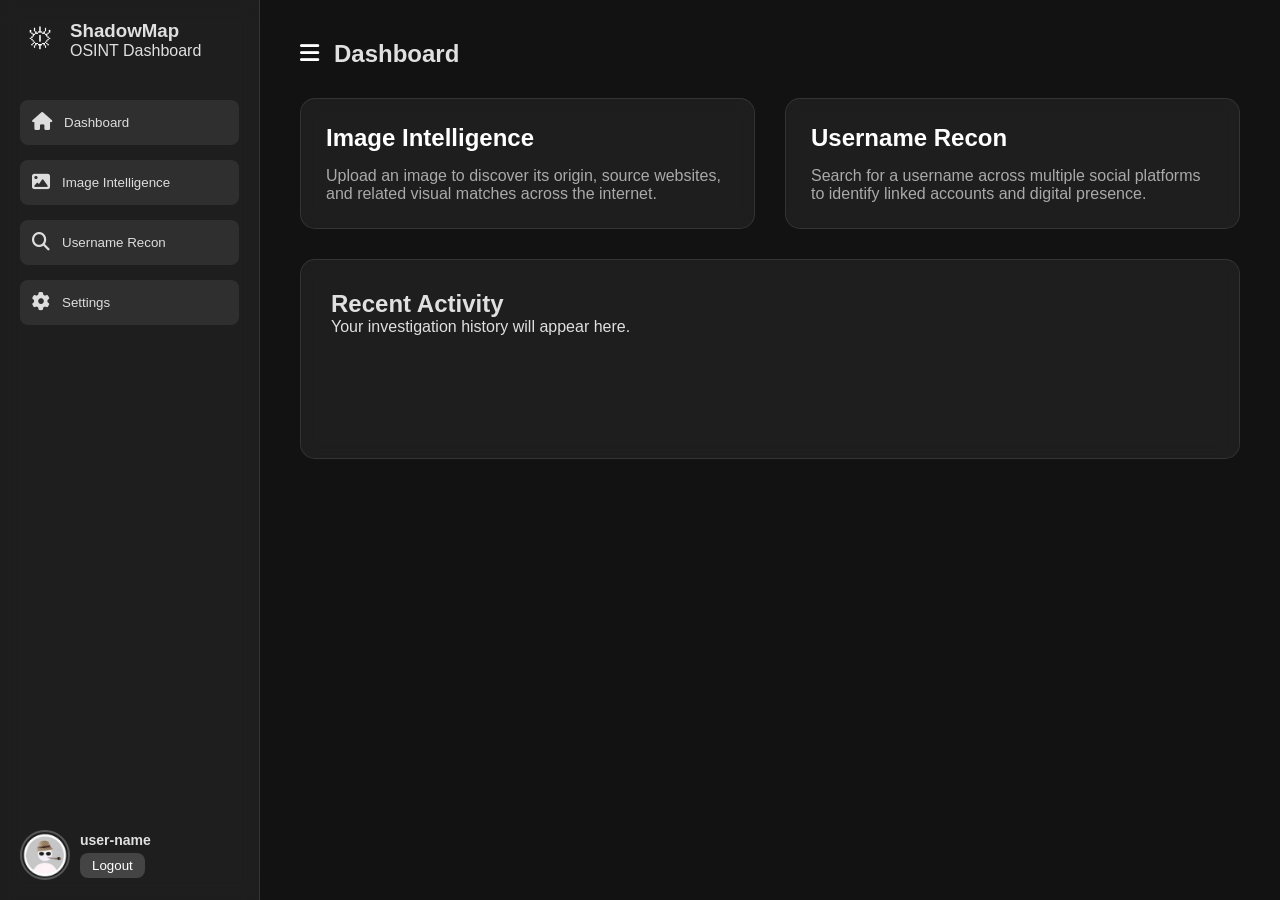
<file: Frontend/dashboard.html>
<!DOCTYPE html>
<html lang="en">

<head>
    <meta charset="UTF-8">
    <meta name="viewport" content="width=device-width, initial-scale=1.0">
    <link rel="icon" href="./Images/Pixelated.png" type="image/png">
    <link rel="stylesheet" href="./CSS-Files/dashboard.css">
    <link rel="stylesheet" href="https://cdnjs.cloudflare.com/ajax/libs/font-awesome/6.5.1/css/all.min.css">
    <title>Dashboard</title>
</head>

<body>

    <section class="dashboard-container">

        <!-- SIDEBAR -->
        <aside class="sidebar">

            <div class="logo" onclick="window.location.href='index.html'" style="cursor: pointer;">
                <img src="./Images/Pixelated.png">
                <div>
                    <h3>ShadowMap</h3>
                    <p>OSINT Dashboard</p>
                </div>
            </div>

            <div class="menu">
                <button onclick="window.location.href='dashboard.html'">
                    <span><i class="fa-solid fa-house"></i></span>
                    <span class="text">Dashboard</span>
                </button>
                <button onclick="window.location.href='image-intelligence.html'">
                    <span><i class="fa-solid fa-image"></i></span>
                    <span class="text">Image Intelligence</span>
                </button>
                <button onclick="window.location.href='username-recon.html'">
                    <span><i class="fa-solid fa-magnifying-glass"></i></span>
                    <span class="text">Username Recon</span>
                </button>
                <button onclick="window.location.href='settings.html'">
                    <span><i class="fa-solid fa-gear"></i></span>
                    <span class="text">Settings</span>
                </button>
            </div>

            <!-- User profile bottom -->
            <div class="user-profile">
                <img src="./Images/default-picture.png">
                <div class="user-info">
                    <h4>user-name</h4>
                    <button class="logout">Logout</button>
                </div>
            </div>

        </aside>


        <!-- MAIN CONTENT -->
        <main class="main-content">
            <!-- TOP BAR -->
            <div class="top-bar">
                <button id="menu-toggle"><i class="fa-solid fa-bars"></i></button>
                <h2>Dashboard</h2>
            </div>

            <div class="top-cards">

                <div class="card" onclick="window.location.href='image-intelligence.html'" style="cursor: pointer;">
                    <h2>Image Intelligence</h2>
                    <p>Upload an image to discover its origin, source websites, and related visual matches across the
                        internet.</p>
                </div>

                <div class="card" onclick="window.location.href='username-recon.html'" style="cursor: pointer;">
                    <h2>Username Recon</h2>
                    <p>Search for a username across multiple social platforms to identify linked accounts and digital
                        presence.</p>
                </div>

            </div>

            <div class="history-box">
                <h2>Recent Activity</h2>
                <p>Your investigation history will appear here.</p>
            </div>

        </main>

    </section>

    <script>
        const toggleBtn = document.getElementById("menu-toggle");
        const sidebar = document.querySelector(".sidebar");

        toggleBtn.addEventListener("click", () => {
            sidebar.classList.toggle("collapsed");
        });
    </script>

    <script src="./JS-Files/auth.js"></script>
</body>
</html>
</file>
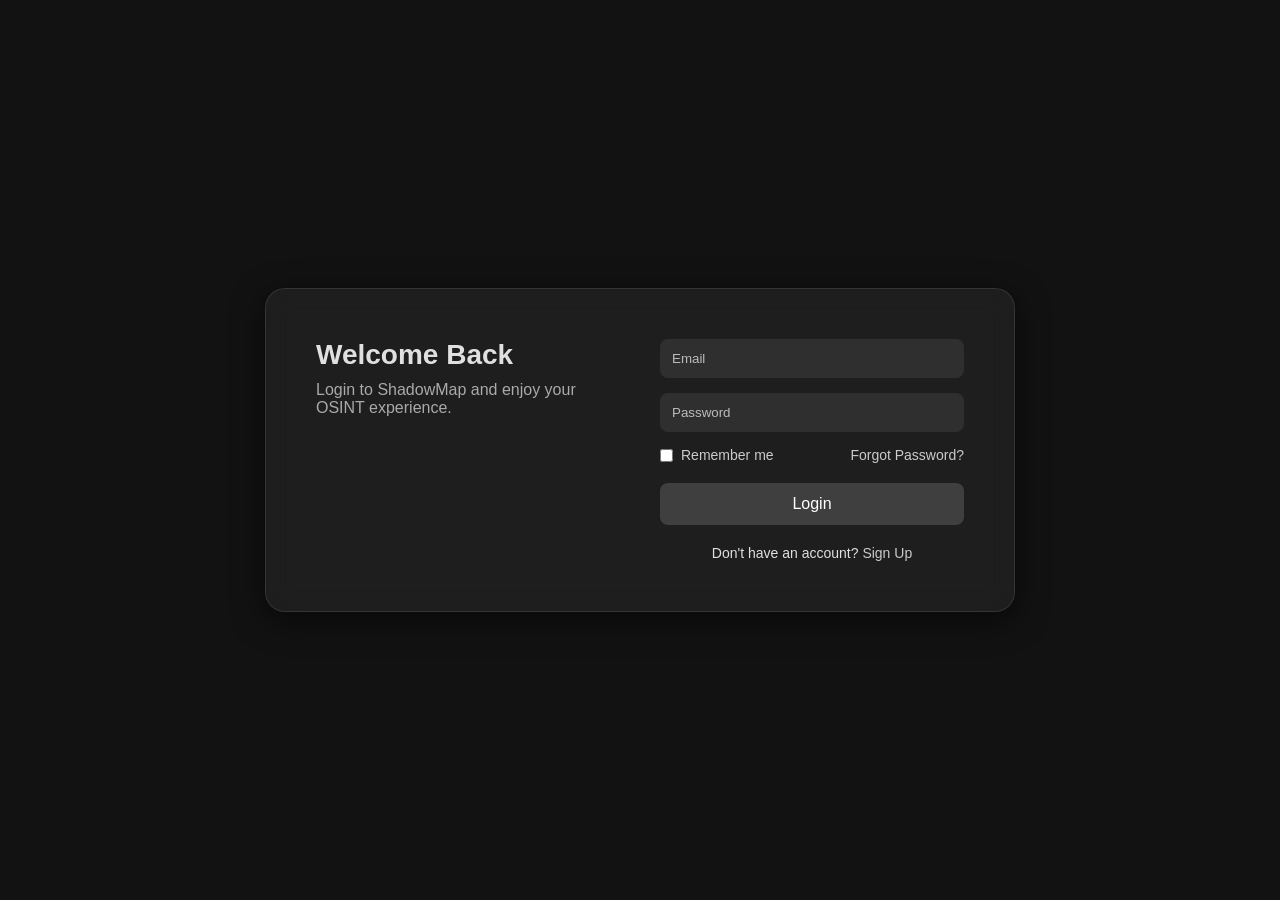
<file: Frontend/login.html>
<!DOCTYPE html>
<html lang="en">

<head>
    <meta charset="UTF-8">
    <meta name="viewport" content="width=device-width, initial-scale=1.0">
    <title>Login</title>
    <link rel="icon" href="./Images/Pixelated.png" type="image/png">
    <link rel="stylesheet" href="./CSS-Files/login.css">
    <script>
        if (localStorage.getItem("token")) {
            window.location.href = "dashboard.html";
        }
    </script>
</head>

<body>
    <div class="login-box">

        <div class="left">
            <h2>Welcome Back</h2>
            <p>Login to ShadowMap and enjoy your OSINT experience.</p>
        </div>

        <div class="right">
            <form id="loginForm">

                <input id="emailInput" type="email" placeholder="Email" required>
                <input id="passwordInput" type="password" placeholder="Password" required>

                <div class="options">
                    <label class="remember-me">
                        <input type="checkbox">
                        <span>Remember me</span>
                    </label>
                    <a href="#" class="forgot-password">Forgot Password?</a>
                </div>

                <button type="submit">Login</button>

                <div class="signup-link">
                    Don't have an account? <a href="signup.html">Sign Up</a>
                </div>
            </form>
        </div>

    </div>
    <script src="./JS-Files/login.js"></script>
</body>

</html>
</file>
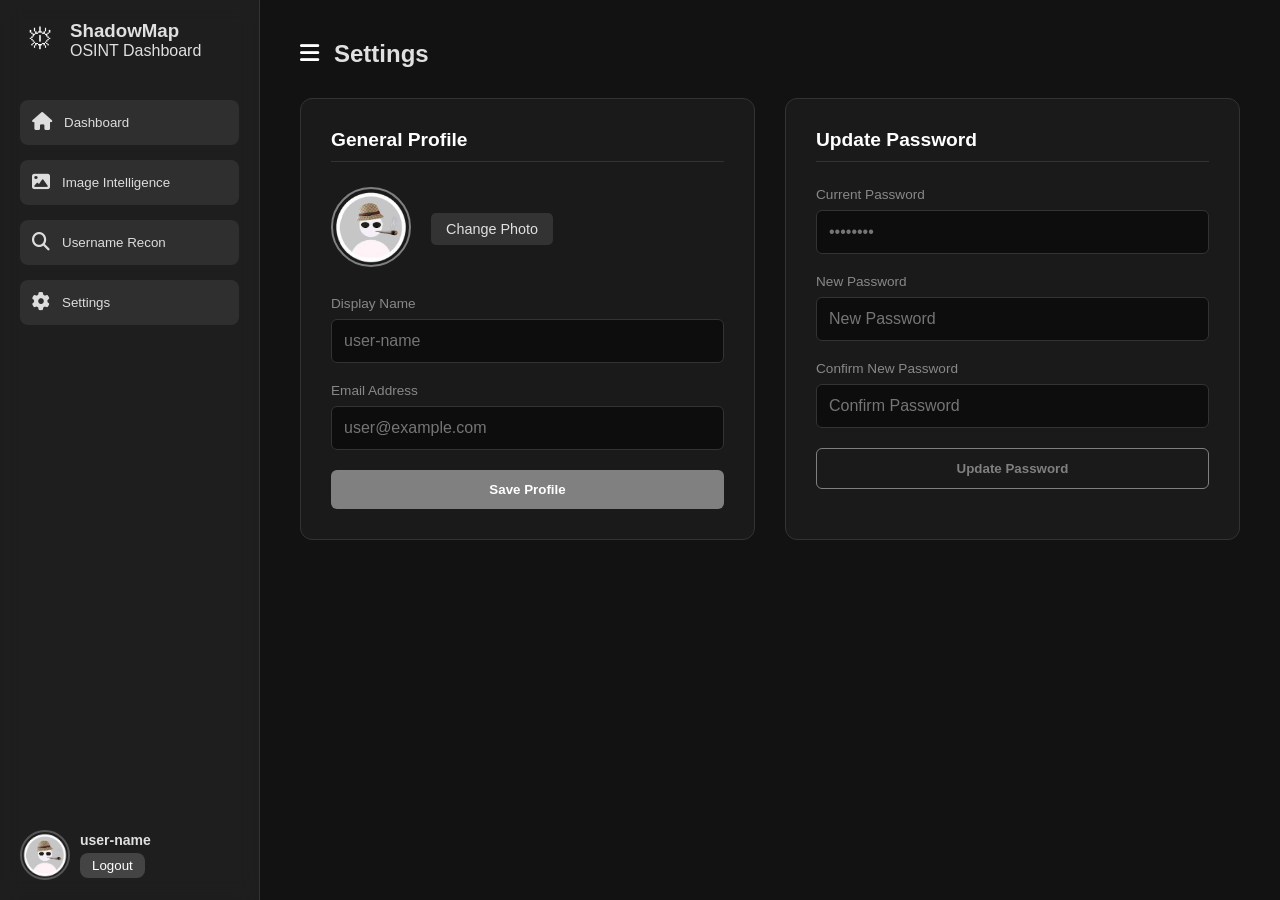
<file: Frontend/settings.html>
<!DOCTYPE html>
<html lang="en">

<head>
    <meta charset="UTF-8">
    <meta name="viewport" content="width=device-width, initial-scale=1.0">
    <link rel="icon" href="./Images/Pixelated.png" type="image/png">
    <link rel="stylesheet" href="./CSS-Files/dashboard.css">
    <link rel="stylesheet" href="./CSS-Files/settings.css">
    <link rel="stylesheet" href="https://cdnjs.cloudflare.com/ajax/libs/font-awesome/6.5.1/css/all.min.css">
    <title>Settings | ShadowMap</title>
</head>

<body>

    <section class="dashboard-container">
        <!-- SIDEBAR -->
        <aside class="sidebar">

            <div class="logo" onclick="window.location.href='index.html'" style="cursor: pointer;">
                <img src="./Images/Pixelated.png">
                <div>
                    <h3>ShadowMap</h3>
                    <p>OSINT Dashboard</p>
                </div>
            </div>

            <div class="menu">
                <button onclick="window.location.href='dashboard.html'">
                    <span><i class="fa-solid fa-house"></i></span>
                    <span class="text">Dashboard</span>
                </button>
                <button onclick="window.location.href='image-intelligence.html'">
                    <span><i class="fa-solid fa-image"></i></span>
                    <span class="text">Image Intelligence</span>
                </button>
                <button onclick="window.location.href='username-recon.html'">
                    <span><i class="fa-solid fa-magnifying-glass"></i></span>
                    <span class="text">Username Recon</span>
                </button>
                <button onclick="window.location.href='settings.html'">
                    <span><i class="fa-solid fa-gear"></i></span>
                    <span class="text">Settings</span>
                </button>
            </div>

            <!-- User profile bottom -->
            <div class="user-profile">
                <img src="./Images/default-picture.png">
                <div class="user-info">
                    <h4>user-name</h4>
                    <button class="logout">Logout</button>
                </div>
            </div>

        </aside>

        <main class="main-content">
            <!-- TOP BAR -->
            <div class="top-bar">
                <button id="menu-toggle"><i class="fa-solid fa-bars"></i></button>
                <h2>Settings</h2>
            </div>

            <div class="settings-grid">

                <div class="settings-card">
                    <h3>General Profile</h3>
                    <div class="profile-upload">
                        <div class="avatar-preview">
                            <img src="./Images/default-picture.png" alt="Profile" id="settings-avatar">
                        </div>
                        <div class="upload-controls">
                            <label for="file-input" class="btn-upload">Change Photo</label>
                            <input type="file" id="file-input" hidden>
                        </div>
                    </div>

                    <div class="form-group">
                        <label>Display Name</label>
                        <input type="text" placeholder="user-name">
                    </div>
                    <div class="form-group">
                        <label>Email Address</label>
                        <input type="email" placeholder="user@example.com">
                    </div>
                    <button class="btn-save">Save Profile</button>
                </div>

                <div class="settings-card">
                    <h3>Update Password</h3>
                    <div class="form-group">
                        <label>Current Password</label>
                        <input type="password" placeholder="••••••••">
                    </div>
                    <div class="form-group">
                        <label>New Password</label>
                        <input type="password" placeholder="New Password">
                    </div>
                    <div class="form-group">
                        <label>Confirm New Password</label>
                        <input type="password" placeholder="Confirm Password">
                    </div>
                    <button class="btn-save btn-security">Update Password</button>
                    <!-- Will be implemented in phase 3 -->
                    <!-- <p class="security-note">Last changed: 2 weeks ago</p> -->
                </div>

            </div>
        </main>
    </section>

    <script>
        const toggleBtn = document.getElementById("menu-toggle");
        const sidebar = document.querySelector(".sidebar");

        toggleBtn.addEventListener("click", () => {
            sidebar.classList.toggle("collapsed");
        });
    </script>

    <script src="./JS-Files/auth.js"></script>
</body>
</html>
</file>
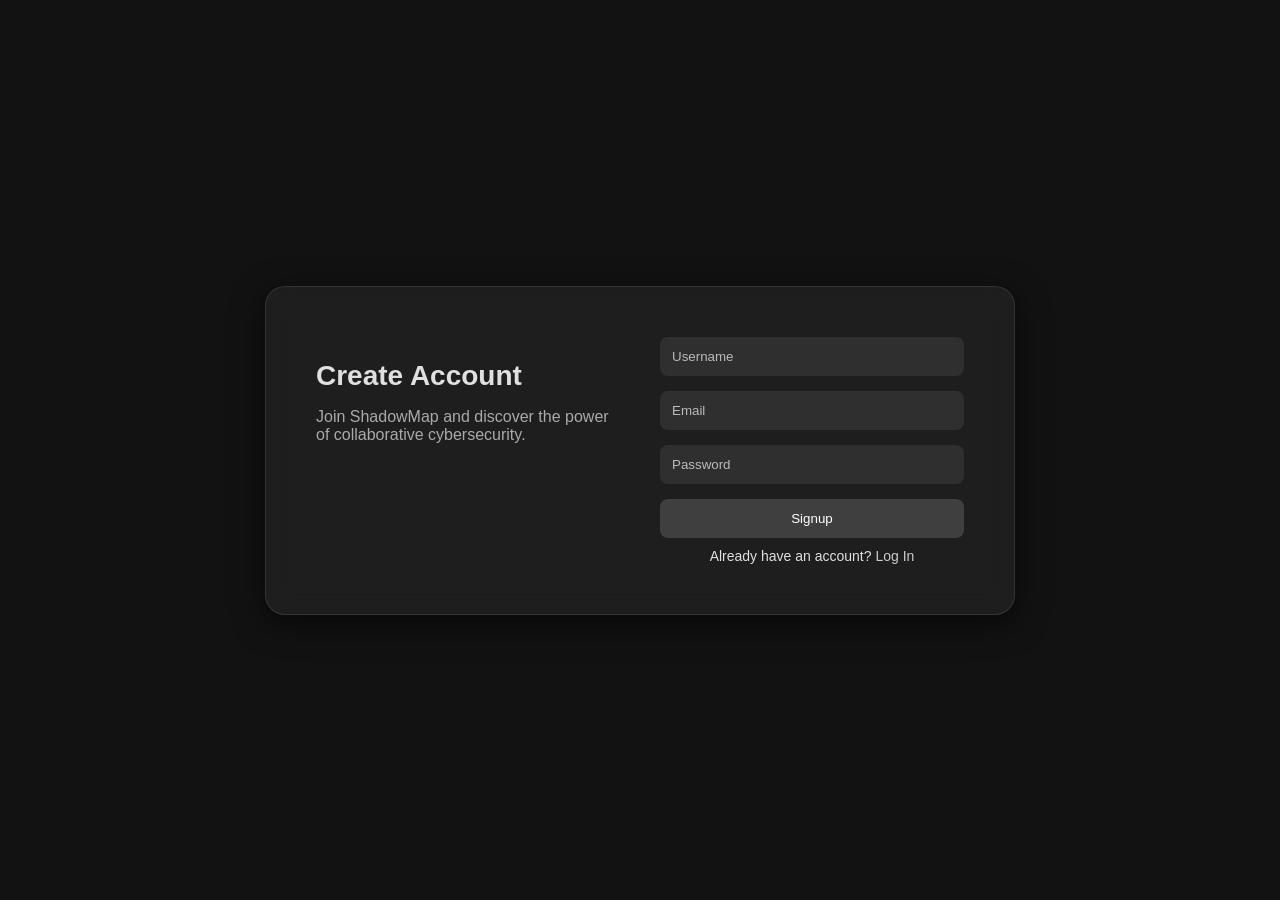
<file: Frontend/signup.html>
<!DOCTYPE html>
<html lang="en">

<head>
    <meta charset="UTF-8">
    <meta name="viewport" content="width=device-width, initial-scale=1.0">
    <title>Signup</title>
    <link rel="icon" href="./Images/Pixelated.png" type="image/png">
    <link rel="stylesheet" href="./CSS-Files/signup.css">
    <script>
        if (localStorage.getItem("token")) {
            window.location.href = "dashboard.html";
        }
    </script>
</head>

<body>
    <div class="signup-box">
        <div class="left">
            <h2>Create Account</h2>
            <p>Join ShadowMap and discover the power of collaborative cybersecurity.</p>
        </div>

        <div class="right">
            <form id="signupForm">
                <input type="text" id="nameInput" placeholder="Username" required>
                <input type="email" id="emailInput" placeholder="Email" required>
                <input type="password" id="passwordInput" placeholder="Password" required>

                <button type="submit">Signup</button>

                <div class="login-link">
                    Already have an account? <a href="login.html">Log In</a>
                </div>
            </form>
        </div>
    </div>
    <script src="./JS-Files/signup.js"></script>
</body>

</html>
</file>
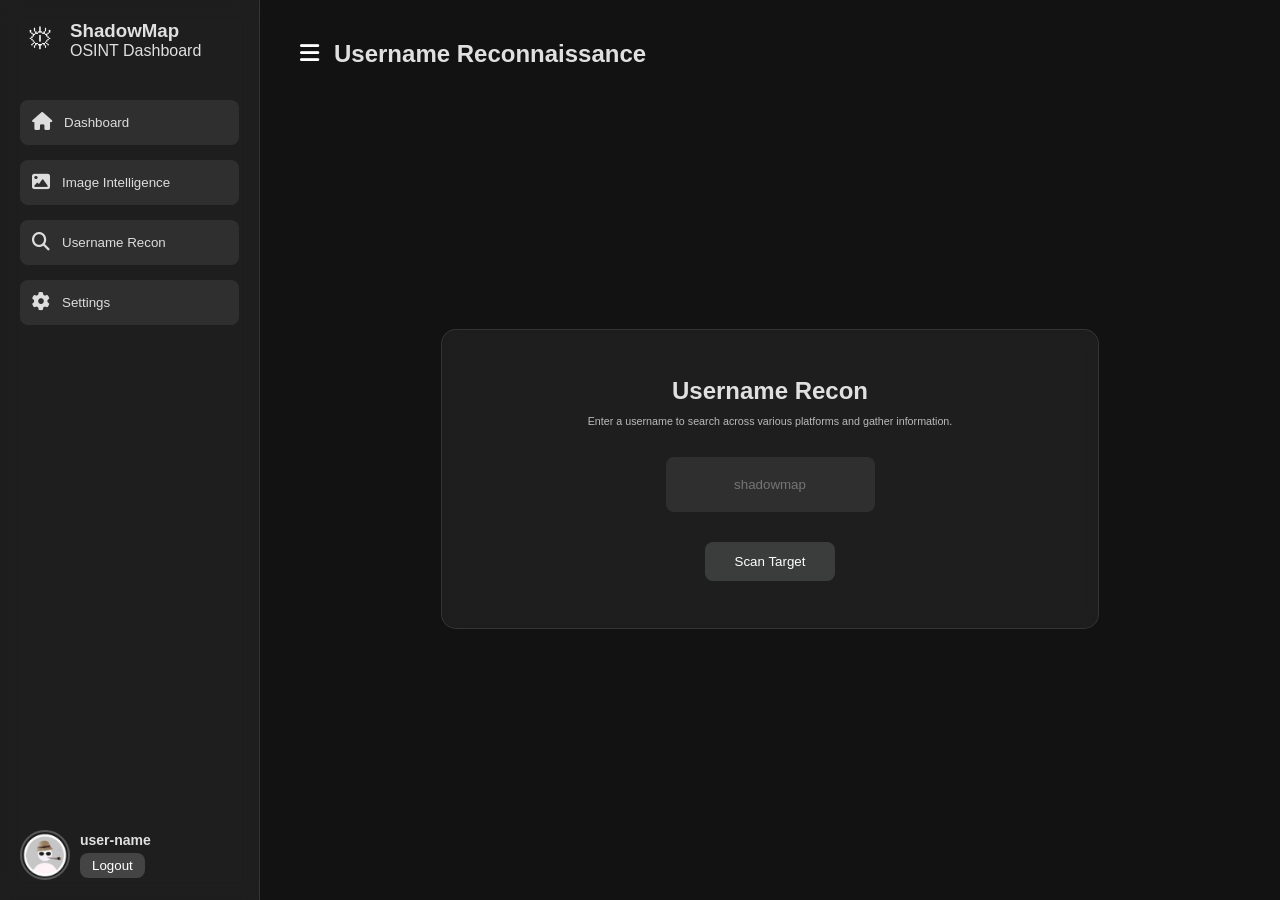
<file: Frontend/username-recon.html>
<!DOCTYPE html>
<html lang="en">

<head>
    <meta charset="UTF-8">
    <meta name="viewport" content="width=device-width, initial-scale=1.0">
    <title>Username-recon</title>
    <link rel="icon" href="./Images/Pixelated.png" type="image/png">
    <link rel="stylesheet" href="./CSS-Files/username-recon.css">
    <link rel="stylesheet" href="https://cdnjs.cloudflare.com/ajax/libs/font-awesome/6.5.1/css/all.min.css">
</head>

<body>

    <section class="dashboard-container">

        <!-- SIDEBAR -->
        <aside class="sidebar">

            <div class="logo" onclick="window.location.href='index.html'" style="cursor: pointer;">
                <img src="./Images/Pixelated.png">
                <div>
                    <h3>ShadowMap</h3>
                    <p>OSINT Dashboard</p>
                </div>
            </div>

            <div class="menu">
                <button onclick="window.location.href='dashboard.html'">
                    <span><i class="fa-solid fa-house"></i></span>
                    <span class="text">Dashboard</span>
                </button>
                <button onclick="window.location.href='image-intelligence.html'">
                    <span><i class="fa-solid fa-image"></i></span>
                    <span class="text">Image Intelligence</span>
                </button>
                <button onclick="window.location.href='username-recon.html'">
                    <span><i class="fa-solid fa-magnifying-glass"></i></span>
                    <span class="text">Username Recon</span>
                </button>
                <button onclick="window.location.href='settings.html'">
                    <span><i class="fa-solid fa-gear"></i></span>
                    <span class="text">Settings</span>
                </button>
            </div>

            <!-- User profile bottom -->
            <div class="user-profile">
                <img src="./Images/default-picture.png">
                <div class="user-info">
                    <h4>user-name</h4>
                    <button class="logout">Logout</button>
                </div>
            </div>

        </aside>



        <!-- MAIN CONTENT -->
        <main class="main-content">
            <!-- TOP BAR -->
            <div class="top-bar">
                <button id="menu-toggle"><i class="fa-solid fa-bars"></i></button>
                <h2>Username Reconnaissance</h2>
            </div>

            <div class="username-recon-content">
                <h2>Username Recon</h2>
                <!-- User info-->
                <h6>Enter a username to search across various platforms and gather information.</h6>
                <input type="text" placeholder="shadowmap" id="usernameInput">

                <button class="analysis-button">Scan Target</button>
            </div>
        </main>

    </section>

    <script>
        const toggleBtn = document.getElementById("menu-toggle");
        const sidebar = document.querySelector(".sidebar");

        toggleBtn.addEventListener("click", () => {
            sidebar.classList.toggle("collapsed");
        });
    </script>

    <script src="./JS-Files/auth.js"></script>
</body>
</html>
</file>
<file: Frontend/CSS-Files/dashboard.css>
* {
    box-sizing: border-box;
    margin: 0;
    padding: 0;
}

body {
    background: #121212;
    font-family: Arial, Helvetica, sans-serif;
    height: 100vh;
    color: #e0e0e0;
}

.dashboard-container {
    display: flex;
    height: 100vh;
}

/* SIDEBAR */
.sidebar {
    width: 260px;
    padding: 20px;
    display: flex;
    flex-direction: column;

    background: rgba(255, 255, 255, 0.05);
    backdrop-filter: blur(10px);

    border-right: 1px solid rgba(255, 255, 255, 0.1);

    transition: all 0.4s ease;
    overflow: hidden;
}

/* LOGO */
.logo {
    display: flex;
    align-items: center;
    gap: 10px;
    margin-bottom: 40px;
}

.logo img {
    width: 40px;
}

/* MENU */
.menu {
    display: flex;
    flex-direction: column;
    gap: 15px;
}

.menu button {
    display: flex;
    align-items: center;
    gap: 12px;

    padding: 12px;
    border: none;
    border-radius: 8px;

    background: rgba(255, 255, 255, 0.08);
    color: #ddd;
    cursor: pointer;
    transition: 0.3s;
}

.menu button:hover {
    background: rgba(255, 255, 255, 0.2);
}

/* ICON SIZE */
.menu button span:first-child {
    font-size: 18px;
}

/* USER PROFILE */
.user-profile {
    margin-top: auto;
    display: flex;
    align-items: center;
    gap: 10px;
}

.user-profile img {
    width: 50px;
    border-radius: 50%;
    border: 2px solid #555;
}

/* USER INFO */
.user-info h4 {
    font-size: 14px;
}

.logout {
    margin-top: 5px;
    padding: 5px 12px;
    border: none;
    border-radius: 8px;

    background: #444;
    color: #fff;
    cursor: pointer;
    transition: 0.3s;
}

.logout:hover {
    background: #666;
}

/* MAIN CONTENT */
.main-content {
    flex: 1;
    padding: 40px;
}

/* TOP BAR */
.top-bar {
    display: flex;
    align-items: center;
    gap: 15px;
    margin-bottom: 30px;
}

#menu-toggle {
    font-size: 22px;
    background: none;
    border: none;
    color: #fff;
    cursor: pointer;
}

/* CARDS */
.top-cards {
    display: flex;
    gap: 30px;
    margin-bottom: 30px;
}

.card {
    flex: 1;
    padding: 25px;
    border-radius: 15px;

    background: rgba(255, 255, 255, 0.05);
    backdrop-filter: blur(8px);

    border: 1px solid rgba(255, 255, 255, 0.1);

    transition: 0.3s;
}

.card:hover {
    transform: translateY(-5px);
    box-shadow: 0 8px 25px rgba(0, 0, 0, 0.5);
}

.card h2 {
    color: #fff;
    margin-bottom: 15px;
}

.card p {
    color: #aaa;
}

/* HISTORY BOX */
.history-box {
    padding: 30px;
    border-radius: 15px;

    background: rgba(255, 255, 255, 0.05);
    backdrop-filter: blur(8px);

    border: 1px solid rgba(255, 255, 255, 0.1);
    min-height: 200px;
}

/* ========================= */
/* 🔥 COLLAPSED SIDEBAR FIX */
/* ========================= */

.sidebar.collapsed {
    width: 80px;
    padding: 20px 10px;
}

/* HIDE TEXT ONLY */
.sidebar.collapsed .text {
    display: none;
}

/* HIDE LOGO TEXT */
.sidebar.collapsed .logo div {
    display: none;
}

/* HIDE USER INFO (NAME + LOGOUT) */
.sidebar.collapsed .user-info {
    display: none;
}

/* CENTER ICONS */
.sidebar.collapsed .menu button {
    justify-content: center;
}

/* CENTER EVERYTHING */
.sidebar.collapsed .logo,
.sidebar.collapsed .menu,
.sidebar.collapsed .user-profile {
    align-items: center;
    justify-content: center;
}
</file>
<file: Frontend/CSS-Files/login.css>
* {
    box-sizing: border-box;
    margin: 0;
    padding: 0;
}

body {
    height: 100vh;
    display: flex;
    justify-content: center;
    align-items: center;
    background: #121212;
    font-family: Arial, sans-serif;
}

/* MAIN BOX */
.login-box {
    width: 750px;
    display: flex;
    border-radius: 20px;
    padding: 30px;

    background: rgba(255, 255, 255, 0.05);
    backdrop-filter: blur(12px);
    -webkit-backdrop-filter: blur(12px);

    border: 1px solid rgba(255, 255, 255, 0.1);
    box-shadow: 0 8px 32px rgba(0, 0, 0, 0.6);

    color: #e0e0e0;

    animation: fadeSlide 0.8s ease;
}

/* LEFT SIDE */
.left {
    flex: 1;
    padding: 20px;
}

.left h2 {
    font-size: 28px;
    margin-bottom: 10px;
}

.left p {
    color: #aaa;
}

/* RIGHT SIDE */
.right {
    flex: 1;
    padding: 20px;
}

/* INPUTS */
.login-box input {
    width: 100%;
    padding: 12px;
    margin-bottom: 15px;
    border-radius: 8px;
    border: none;

    background: rgba(255, 255, 255, 0.08);
    color: #fff;
    outline: none;
}

.login-box input::placeholder {
    color: #bbb;
}

/* OPTIONS ROW */
.options {
    display: flex;
    justify-content: space-between;
    align-items: center;
    margin-bottom: 20px;
}

/* REMEMBER ME */
.remember-me {
    display: flex;
    align-items: center;
    font-size: 14px;
    gap: 8px;
    color: #ccc;
    cursor: pointer;
    white-space: nowrap;
}

.remember-me input {
    accent-color: #888;
    width: auto;
    margin-bottom: 0;
}

/* FORGOT PASSWORD */
.forgot-password {
    color: #ccc;
    text-decoration: none;
    font-size: 14px;
}

.forgot-password:hover {
    color: #fff;
}

/* BUTTON */
.login-box button {
    width: 100%;
    padding: 12px;
    border: none;
    border-radius: 8px;

    background: rgba(255, 255, 255, 0.15);
    color: #fff;
    font-size: 16px;
    cursor: pointer;
    transition: 0.3s;
}

.login-box button:hover {
    background: rgba(255, 255, 255, 0.25);
}

/* SIGNUP LINK */
.signup-link {
    text-align: center;
    margin-top: 20px;
    font-size: 14px;
}

.signup-link a {
    color: #ccc;
    text-decoration: none;
}

.signup-link a:hover {
    color: #fff;
    text-decoration: underline;
}

/* ANIMATION */
@keyframes fadeSlide {
    from {
        opacity: 0;
        transform: translateY(20px);
    }

    to {
        opacity: 1;
        transform: translateY(0);
    }
}
</file>
<file: Frontend/CSS-Files/settings.css>
:root {
    --bg-dark: #0f0f0f;
    --card-bg: #1a1a1a;
    --accent-red: grey;
    --border-color: #333;
    --text-gray: #888;
}

.settings-grid {
    display: grid;
    grid-template-columns: repeat(auto-fit, minmax(350px, 1fr));
    gap: 30px;
    margin-top: 30px;
}

.settings-card {
    background: var(--card-bg);
    border: 1px solid var(--border-color);
    border-radius: 12px;
    padding: 30px;
}

.settings-card h3 {
    margin-bottom: 25px;
    font-size: 1.2rem;
    color: #fff;
    border-bottom: 1px solid var(--border-color);
    padding-bottom: 10px;
}

/* Profile Upload Styling */
.profile-upload {
    display: flex;
    align-items: center;
    gap: 20px;
    margin-bottom: 25px;
}

.avatar-preview img {
    width: 80px;
    height: 80px;
    border-radius: 50%;
    object-fit: cover;
    border: 2px solid var(--accent-red);
}

.btn-upload {
    background: var(--border-color);
    padding: 8px 15px;
    border-radius: 5px;
    cursor: pointer;
    font-size: 0.9rem;
}

.upload-controls p {
    font-size: 0.75rem;
    color: var(--text-gray);
    margin-top: 5px;
}

/* Form Styling */
.form-group {
    margin-bottom: 20px;
}

.form-group label {
    display: block;
    font-size: 0.85rem;
    color: var(--text-gray);
    margin-bottom: 8px;
}

.form-group input {
    width: 100%;
    padding: 12px;
    background: #0d0d0d;
    border: 1px solid var(--border-color);
    border-radius: 6px;
    color: #fff;
    font-size: 1rem;
}

.form-group input:focus {
    outline: none;
    border-color: var(--accent-red);
}

/* Buttons */
.btn-save {
    background: var(--accent-red);
    color: white;
    border: none;
    padding: 12px 25px;
    border-radius: 6px;
    cursor: pointer;
    font-weight: bold;
    width: 100%;
    transition: 0.3s;
}

.btn-save:hover {
    filter: brightness(1.2);
}

.btn-security {
    background: transparent;
    border: 1px solid var(--accent-red);
    color: var(--accent-red);
}

.btn-security:hover {
    background: var(--accent-red);
    color: white;
}

.security-note {
    font-size: 0.75rem;
    color: var(--text-gray);
    text-align: center;
    margin-top: 15px;
}
a{
    color: grey;
    text-decoration: none;;
}
/* unvisited link */
a:link {
  color: grey;
  text-decoration: none;
}

/* visited link */
a:visited {
  color: grey;
  text-decoration: none;
}

/* mouse over link */
a:hover {
  color: grey;
  text-decoration: underline; /* Optional: add underline on hover */
}

/* selected link/mouse press */
a:active {
  color: grey;
}
</file>
<file: Frontend/CSS-Files/signup.css>
* {
    box-sizing: border-box;
}

body {
    margin: 0;
    height: 100vh;
    display: flex;
    justify-content: center;
    align-items: center;
    background: #121212; /* solid gray-black */
    font-family: Arial, Helvetica, sans-serif;
}

/* GLASS BOX */
.signup-box {
    width: 750px; /* horizontal layout */
    display: flex;
    border-radius: 20px;
    padding: 30px;

    background: rgba(255, 255, 255, 0.05);
    backdrop-filter: blur(12px);
    -webkit-backdrop-filter: blur(12px);

    border: 1px solid rgba(255, 255, 255, 0.1);
    box-shadow: 0 8px 32px rgba(0, 0, 0, 0.6);

    color: #e0e0e0;

    /* Animation */
    animation: fadeSlide 0.8s ease;
}

/* LEFT SIDE */
.left {
    flex: 1;
    padding: 20px;
}

.left h2 {
    font-size: 28px;
    margin-bottom: 10px;
}

.left p {
    color: #aaa;
}

/* RIGHT SIDE */
.right {
    flex: 1;
    padding: 20px;
}

/* INPUTS */
.signup-box input {
    width: 100%;
    padding: 12px;
    margin-bottom: 15px;
    border-radius: 8px;
    border: none;

    background: rgba(255, 255, 255, 0.08);
    color: #fff;
    outline: none;
}

.signup-box input::placeholder {
    color: #bbb;
}

/* BUTTON */
.signup-box button {
    width: 100%;
    padding: 12px;
    border: none;
    border-radius: 8px;

    background: rgba(255, 255, 255, 0.15);
    color: #fff;
    cursor: pointer;
    transition: 0.3s;
}

.signup-box button:hover {
    background: rgba(255, 255, 255, 0.25);
}

/* LINK */
.login-link {
    margin-top: 10px;
    font-size: 14px;
    text-align: center;
}

.login-link a {
    color: #ccc;
    text-decoration: none;
}

.login-link a:hover {
    color: #fff;
}

/* SUBTLE ANIMATION */
@keyframes fadeSlide {
    from {
        opacity: 0;
        transform: translateY(20px);
    }
    to {
        opacity: 1;
        transform: translateY(0);
    }
}
</file>
<file: Frontend/CSS-Files/username-recon.css>
* {
    box-sizing: border-box;
    margin: 0;
    padding: 0;
}

body {
    background: #121212;
    font-family: Arial, Helvetica, sans-serif;
    height: 100vh;
    color: #e0e0e0;
}

.dashboard-container {
    display: flex;
    height: 100vh;
}

/* SIDEBAR */
.sidebar {
    width: 260px;
    padding: 20px;
    display: flex;
    flex-direction: column;

    background: rgba(255, 255, 255, 0.05);
    backdrop-filter: blur(10px);

    border-right: 1px solid rgba(255, 255, 255, 0.1);

    transition: all 0.4s ease;
    overflow: hidden;
}

/* LOGO */
.logo {
    display: flex;
    align-items: center;
    gap: 10px;
    margin-bottom: 40px;
}

.logo img {
    width: 40px;
}

/* MENU */
.menu {
    display: flex;
    flex-direction: column;
    gap: 15px;
}

.menu button {
    display: flex;
    align-items: center;
    gap: 12px;

    padding: 12px;
    border: none;
    border-radius: 8px;

    background: rgba(255, 255, 255, 0.08);
    color: #ddd;
    cursor: pointer;
    transition: 0.3s;
}

.menu button:hover {
    background: rgba(255, 255, 255, 0.2);
}

/* ICON SIZE */
.menu button span:first-child {
    font-size: 18px;
}

/* USER PROFILE */
.user-profile {
    margin-top: auto;
    display: flex;
    align-items: center;
    gap: 10px;
}

.user-profile img {
    width: 50px;
    border-radius: 50%;
    border: 2px solid #555;
}

/* USER INFO */
.user-info h4 {
    font-size: 14px;
}

.logout {
    margin-top: 5px;
    padding: 5px 12px;
    border: none;
    border-radius: 8px;

    background: #444;
    color: #fff;
    cursor: pointer;
    transition: 0.3s;
}

.logout:hover {
    background: #666;
}

/* MAIN CONTENT */
.main-content {
    flex: 1;
    padding: 40px;
    display: flex;
    flex-direction: column;
}

/* TOP BAR */
.top-bar {
    display: flex;
    align-items: center;
    gap: 15px;
    margin-bottom: 30px;
    width: 100%;
}

#menu-toggle {
    font-size: 22px;
    background: none;
    border: none;
    color: #fff;
    cursor: pointer;
}

/* USERNAME RECON CONTENT */
.username-recon-content {
    height: 300px;
    width: 70%;
    padding: 30px;
    border-radius: 15px;

    display: flex;
    flex-direction: column;
    align-items: center;
    justify-content: center;

    background: rgba(255, 255, 255, 0.05);
    backdrop-filter: blur(8px);

    border: 1px solid rgba(255, 255, 255, 0.1);

    margin: auto auto;
}

.username-recon-content h2 {
    margin-bottom: 10px;
    text-align: center;

}

.username-recon-content h6 {
    margin-bottom: 20px;
    text-align: center;
    font-weight: 400;
    color: #bbb
}

.username-recon-content input {
    width: auto;
    padding: 20px;
    border: none;
    border-radius: 8px;

    background: rgba(255, 255, 255, 0.08);
    color: #ddd;

    text-align: center;
    margin-top: 10px;
}

.analysis-button {
    margin-top: 30px;
    padding: 12px 30px;
    border: none;
    border-radius: 8px;

    background: #3b3d3d;
    color: #fff;
    cursor: pointer;
    transition: 0.3s;
}

.analysis-button:hover {
    background: #4e4d4d;
}


/*COLLAPSED SIDEBAR FIX */
.sidebar.collapsed {
    width: 80px;
    padding: 20px 10px;
}

/* HIDE TEXT ONLY */
.sidebar.collapsed .text {
    display: none;
}

/* HIDE LOGO TEXT */
.sidebar.collapsed .logo div {
    display: none;
}

/* HIDE USER INFO (NAME + LOGOUT) */
.sidebar.collapsed .user-info {
    display: none;
}

/* CENTER ICONS */
.sidebar.collapsed .menu button {
    justify-content: center;
}

/* CENTER EVERYTHING */
.sidebar.collapsed .logo,
.sidebar.collapsed .menu,
.sidebar.collapsed .user-profile {
    align-items: center;
    justify-content: center;
}
</file>
